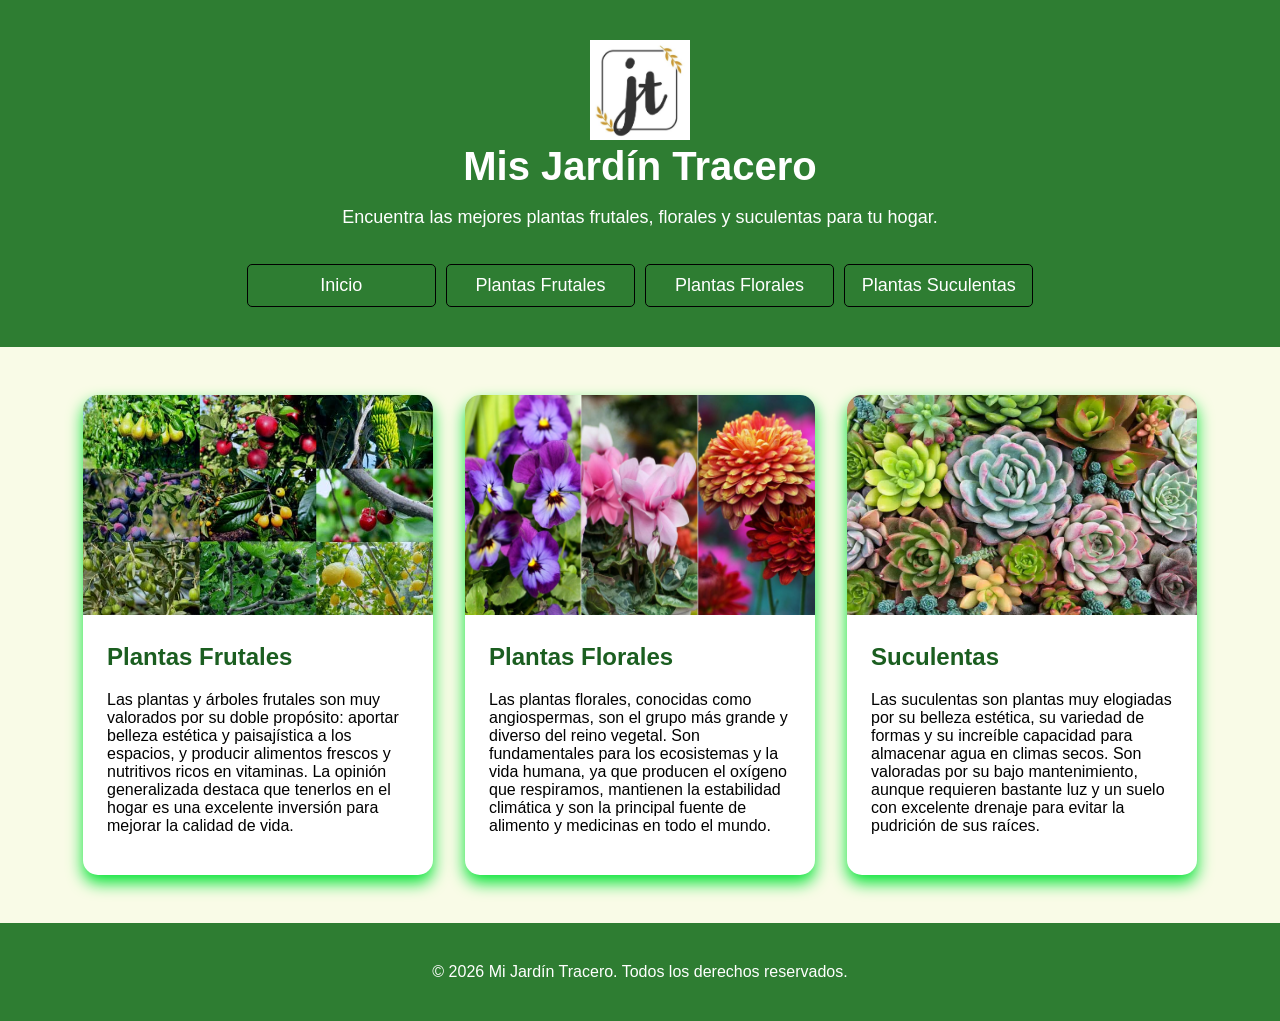
<file: index.html>
<!DOCTYPE html>
<html lang="en">
<head>
    <meta charset="UTF-8">
    <meta name="viewport" content="width=device-width, initial-scale=1.0">
    <link rel="stylesheet" href="css/estilos.css">
    <title>Document</title>
</head>
<body>
    <header class="cabecera">
        <img src="img/logotipo.png" alt="logotipo">
        <h1>Mis Jardín Tracero</h1>
        <p>Encuentra las mejores plantas frutales, florales y suculentas para tu hogar.</p><br>
        <nav>
            <ul>
                <li><a href="index.html">Inicio</a></li>
                <li><a href="plantas frutales.html">Plantas Frutales</a></li>
                <li><a href="plantas florales.html">Plantas Florales</a></li>
                <li><a href="plantas suculentas.html">Plantas Suculentas</a></li>
            </ul>
        </nav>
    </header>
    <main class="contenedor-plantas">
        <article class="tarjeta-planta">
            <img src="img/arboles-frutales.jpg" alt="plantas frutales">
            <div class="contenido-tarjeta">
                <h2>Plantas Frutales</h2>
                <p>Las plantas y árboles frutales son muy valorados por su doble propósito: aportar belleza estética y paisajística a los espacios, y producir alimentos frescos y nutritivos ricos en vitaminas. La opinión generalizada destaca que tenerlos en el hogar es una excelente inversión para mejorar la calidad de vida.</p>
            </div>
        </article>


        <article class="tarjeta-planta">
            <img src="img/plantas florales.jpg" alt="plantas florales">
            <div class="contenido-tarjeta">
                <h2>Plantas Florales</h2>
                <p>Las plantas florales, conocidas como angiospermas, son el grupo más grande y diverso del reino vegetal. Son fundamentales para los ecosistemas y la vida humana, ya que producen el oxígeno que respiramos, mantienen la estabilidad climática y son la principal fuente de alimento y medicinas en todo el mundo.</p>
            </div>
        </article>


        <article class="tarjeta-planta">
            <img src="img/Suculentas.jpg.webp" alt="Suculentas">
            <div class="contenido-tarjeta">
                <h2>Suculentas</h2>
                <p>Las suculentas son plantas muy elogiadas por su belleza estética, su variedad de formas y su increíble capacidad para almacenar agua en climas secos. Son valoradas por su bajo mantenimiento, aunque requieren bastante luz y un suelo con excelente drenaje para evitar la pudrición de sus raíces.</p>
            </div>
        </article>

    </main>

    <footer>
        <p>&copy; 2026 Mi Jardín Tracero. Todos los derechos reservados.</p>
    </footer>
</body>
</html>
</file>
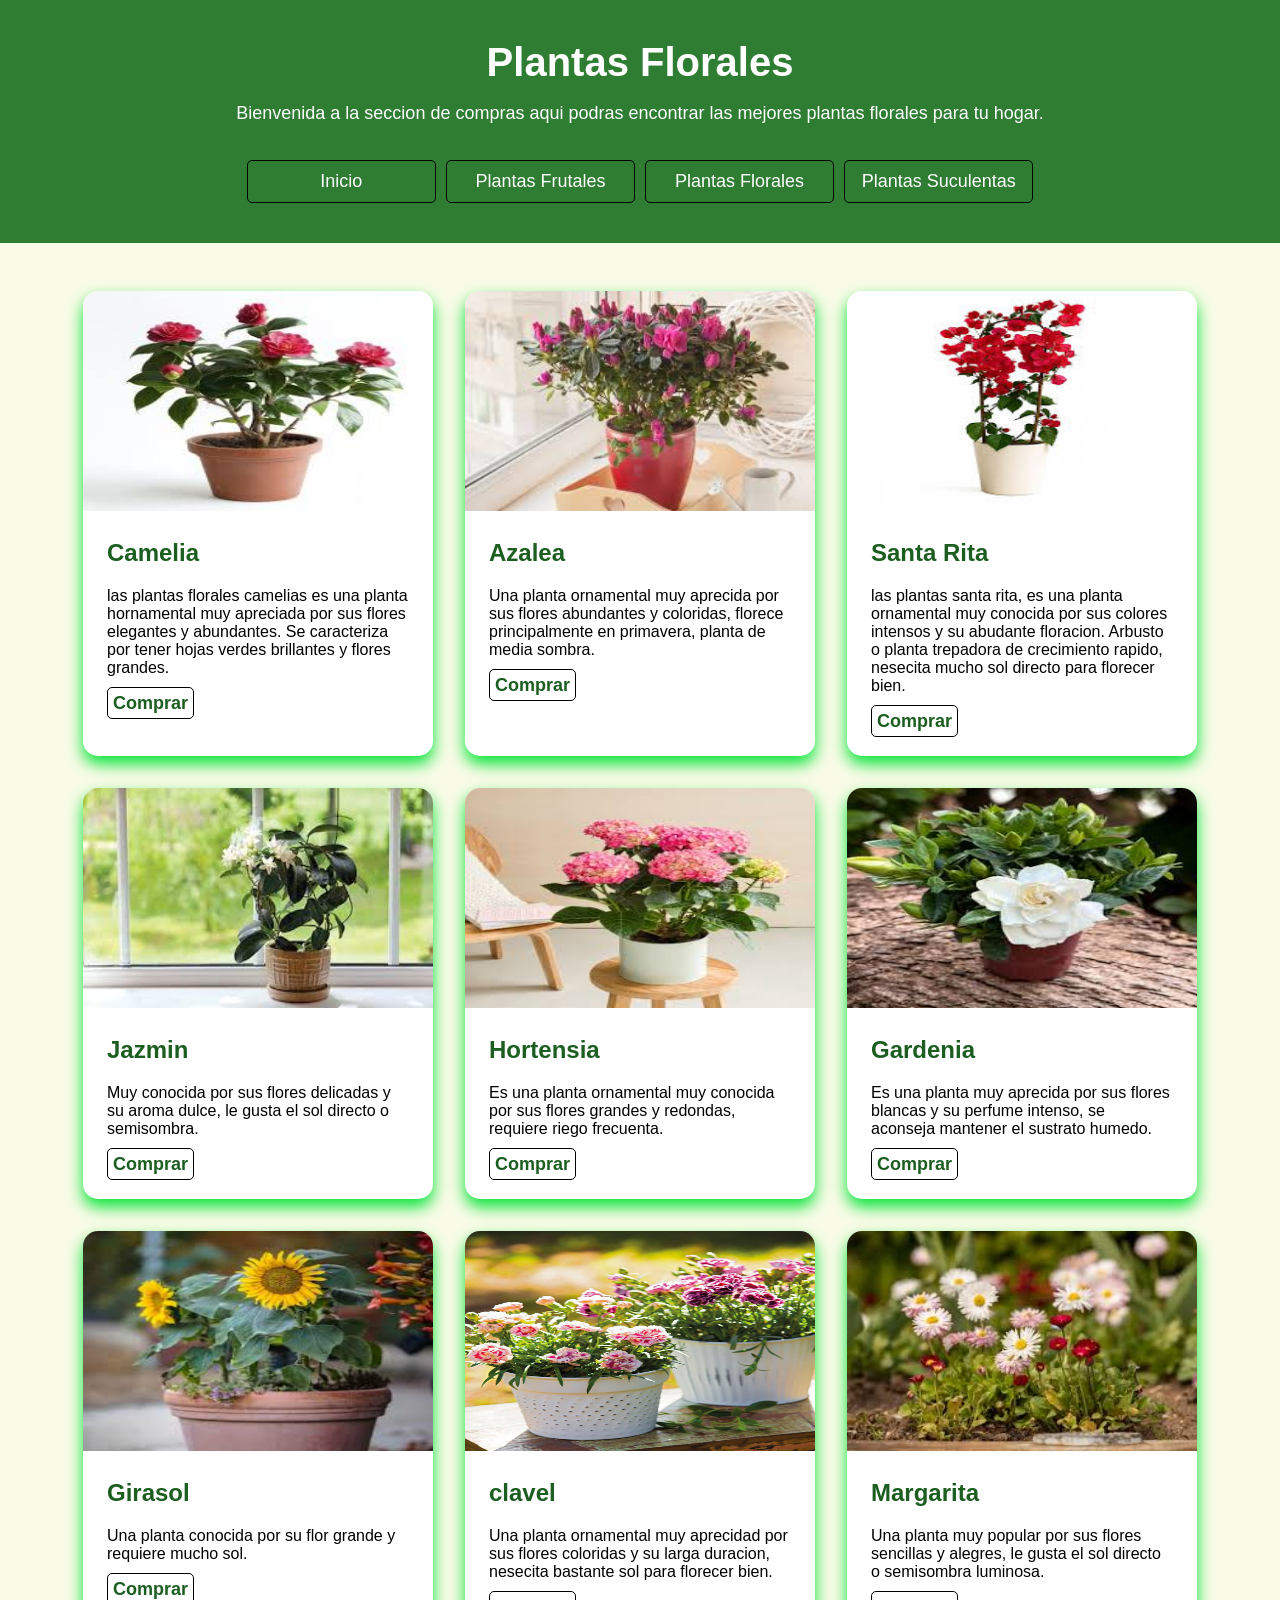
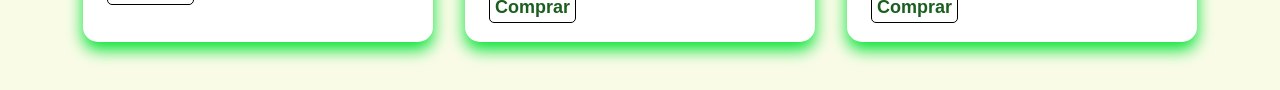
<file: plantas florales.html>
<!DOCTYPE html>
<html lang="es">
<head>
    <meta charset="UTF-8">
    <meta name="viewport" content="width=device-width, initial-scale=1.0">
    <link rel="stylesheet" href="css/estilos.css">
    <title>Document</title>
    
</head>
<body>
    <header class="cabecera">
        <h1>Plantas Florales</h1>
        <p>Bienvenida a la seccion de compras aqui podras encontrar las mejores plantas florales para tu hogar.</p><br>
        <nav>
            <ul>
                <li><a href="index.html">Inicio</a></li>
                <li><a href="plantas frutales.html">Plantas Frutales</a></li>
                <li><a href="plantas florales.html">Plantas Florales</a></li>
                <li><a href="plantas suculentas.html">Plantas Suculentas</a></li>
            </ul>
        </nav>
    </header>
    <main class="contenedor-plantas">
        <article class="tarjeta-planta">
            <img src="img/camelia.jpg" alt="camelia">
            <div class="contenido-tarjeta">
                <h2>Camelia</h2>
                <p>las plantas florales camelias es una planta hornamental muy apreciada por sus flores elegantes y abundantes. Se caracteriza por tener hojas verdes brillantes y flores grandes.  </p>
                <a href="">Comprar</a>
            </div>
        </article>
        <article class="tarjeta-planta">
            <img src="img/azalea.jpg" alt="azalea">
            <div class="contenido-tarjeta">
                <h2>Azalea</h2>
                <p>Una planta ornamental muy aprecida por sus flores abundantes y coloridas, florece principalmente en primavera, planta de media sombra.</p>
                <a href="">Comprar</a>
            </div>
        </article>
        <article class="tarjeta-planta">
            <img src="img/santarita.jpg" alt="santarita">
            <div class="contenido-tarjeta">
                <h2>Santa Rita</h2>
                <p>las plantas santa rita, es una planta ornamental muy conocida por sus colores intensos y su abudante floracion. Arbusto o planta trepadora de crecimiento rapido, nesecita mucho sol directo para florecer bien.  </p>
                <a href="">Comprar</a>
            </div>
        </article>
        <article class="tarjeta-planta">
            <img src="img/jazmin.jpg" alt="jazmin">
            <div class="contenido-tarjeta">
                <h2>Jazmin</h2>
                <p>Muy conocida por sus flores delicadas y su aroma dulce, le gusta el sol directo o semisombra.</p>
                <a href="">Comprar</a>
            </div>
        </article>
        <article class="tarjeta-planta">
            <img src="img/ortencia.jpg" alt="ortencia">
            <div class="contenido-tarjeta">
                <h2>Hortensia</h2>
                <p>Es una planta ornamental muy conocida por sus flores grandes y redondas, requiere riego frecuenta.</p>
                <a href="">Comprar</a>
            </div>
        </article>
        <article class="tarjeta-planta">
            <img src="img/gardenia.jpg" alt="gardenia">
            <div class="contenido-tarjeta">
                <h2>Gardenia</h2>
                <p>Es una planta muy aprecida por sus flores blancas y su perfume intenso, se aconseja mantener el sustrato humedo.</p>
                <a href="">Comprar</a>
            </div>
        </article>
                <article class="tarjeta-planta">
            <img src="img/girasol.jpg" alt="girasol">
            <div class="contenido-tarjeta">
                <h2>Girasol</h2>
                <p>Una planta conocida por su flor grande y requiere mucho sol.</p>
                <a href="">Comprar</a>
            </div>
        </article>
        <article class="tarjeta-planta">
            <img src="img/clavel.jpg" alt="clavel">
            <div class="contenido-tarjeta">
                <h2>clavel</h2>
                <p>Una planta ornamental muy aprecidad por sus flores coloridas y su larga duracion, nesecita bastante sol para florecer bien.</p>
                <a href="">Comprar</a>
            </div>
        </article>
        <article class="tarjeta-planta">
            <img src="img/margarita.jpg" alt="margarita">
            <div class="contenido-tarjeta">
                <h2>Margarita</h2>
                <p>Una planta muy popular por sus flores sencillas y alegres, le gusta el sol directo o semisombra luminosa.</p>
                <a href="">Comprar</a>
            </div>
        </article>
        
    </main>
</body>
</html>
</file>
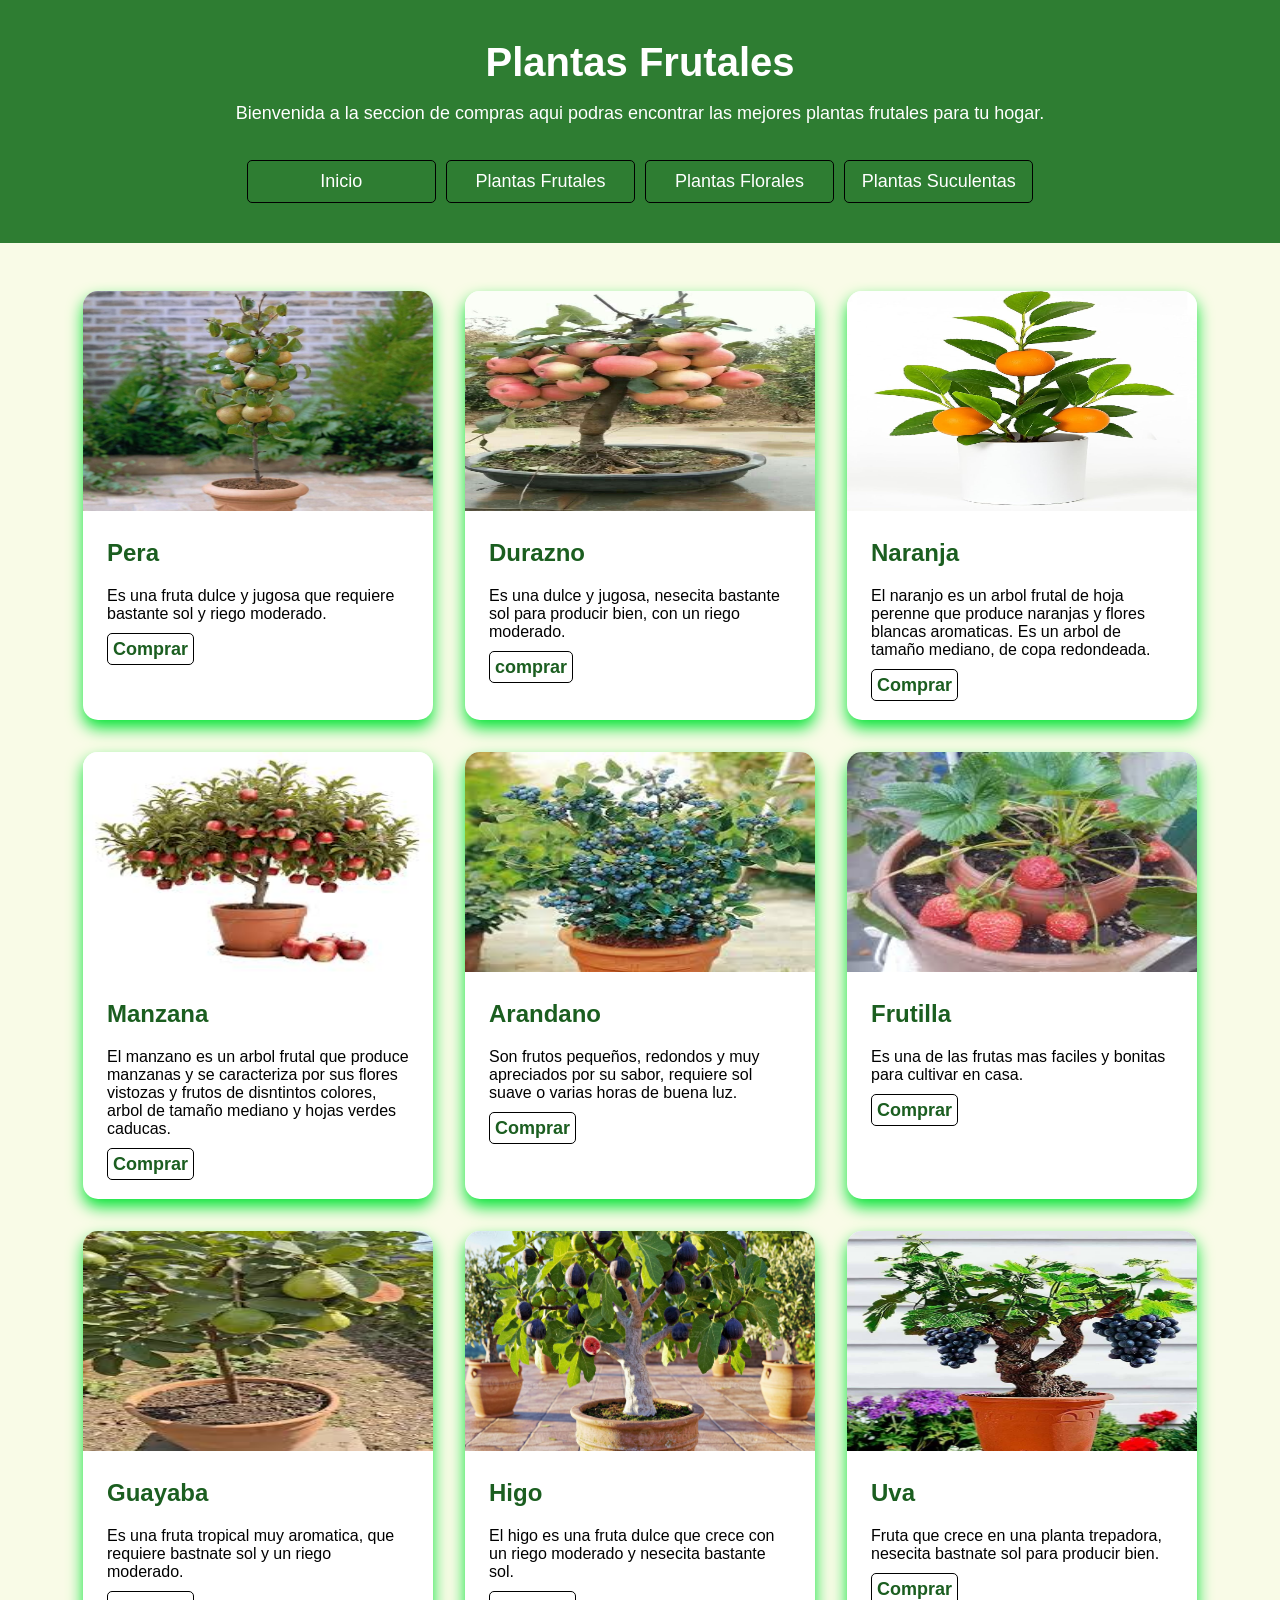
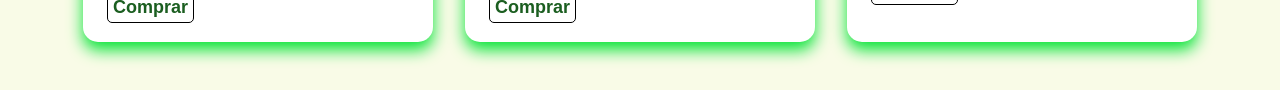
<file: plantas frutales.html>
<!DOCTYPE html>
<html lang="es">
<head>
    <meta charset="UTF-8">
    <meta name="viewport" content="width=device-width, initial-scale=1.0">
    <link rel="stylesheet" href="css/estilos.css">
    <title>Document</title>
    
</head>
<body>
    <header class="cabecera">
        <h1>Plantas Frutales</h1>
        <p>Bienvenida a la seccion de compras aqui podras encontrar las mejores plantas frutales para tu hogar.</p><br>
        <nav>
            <ul>
                <li><a href="index.html">Inicio</a></li>
                <li><a href="plantas frutales.html">Plantas Frutales</a></li>
                <li><a href="plantas florales.html">Plantas Florales</a></li>
                <li><a href="plantas suculentas.html">Plantas Suculentas</a></li>
            </ul>
        </nav>
    </header>
    <main class="contenedor-plantas">
        <article class="tarjeta-planta">
            <img src="img/pera.jpg" alt="pera">
            <div class="contenido-tarjeta">
                <h2>Pera</h2>
                <p> Es una fruta dulce y jugosa que requiere bastante sol y riego moderado.</p>
                <a href="">Comprar</a>
            </div>
        </article>
        <article class="tarjeta-planta">
            <img src="img/durazno.jpg" alt="durazno">
            <div class="contenido-tarjeta">
                <h2>Durazno</h2>
                <p>Es una dulce y jugosa, nesecita bastante sol para producir bien, con un riego moderado.</p>
                <a href="">comprar</a>
            </div>
        </article>

        <article class="tarjeta-planta">
            <img src="img/naranja.jpg" alt="naranja">
            <div class="contenido-tarjeta">
                <h2>Naranja</h2>
                <p>El naranjo es un arbol frutal de hoja perenne que produce naranjas y flores blancas aromaticas. Es un arbol de tamaño mediano, de copa redondeada. </p>
                <a href="">Comprar</a>
            </div>
        </article>
        <article class="tarjeta-planta">
            <img src="img/manzana.jpg" alt="manzana">
            <div class="contenido-tarjeta">
                <h2>Manzana</h2>
                <p>El manzano es un arbol frutal que produce manzanas y se caracteriza por sus flores vistozas y frutos de disntintos colores, arbol de tamaño mediano y hojas verdes caducas.</p>
                <a href="">Comprar</a>
            </div>
        </article>
        <article class="tarjeta-planta">
            <img src="img/arandano.jpg" alt="arandano">
            <div class="contenido-tarjeta">
                <h2>Arandano</h2>
                <p>Son frutos pequeños, redondos y muy apreciados por su sabor, requiere sol suave o varias horas de buena luz.</p>
                <a href="">Comprar</a>
            </div>
        </article>
        <article class="tarjeta-planta">
            <img src="img/frutilla.jpg" alt="frutilla">
            <div class="contenido-tarjeta">
                <h2>Frutilla</h2>
                <p>Es una de las frutas mas faciles y bonitas para cultivar en casa.</p>
                <a href="">Comprar</a>
            </div>
        </article>
        <article class="tarjeta-planta">
            <img src="img/guayaba.jpg" alt="guayaba">
            <div class="contenido-tarjeta">
                <h2>Guayaba</h2>
                <p>Es una fruta tropical muy aromatica, que requiere bastnate sol y un riego moderado.</p>
                <a href="">Comprar</a>
            </div>
        </article>
        <article class="tarjeta-planta">
            <img src="img/higo.jpg" alt="higo">
            <div class="contenido-tarjeta">
                <h2>Higo</h2>
                <p>El higo es una fruta dulce que crece con un riego moderado y nesecita bastante sol.</p>
                <a href="">Comprar</a>
            </div>
        </article>
        <article class="tarjeta-planta">
            <img src="img/uva.jpg" alt="uva">
            <div class="contenido-tarjeta">
                <h2>Uva</h2>
                <p>Fruta que crece en una planta trepadora, nesecita bastnate sol para producir bien.</p>
                <a href="">Comprar</a>
            </div>
        </article>
    </main>
</body>
</html>
</file>
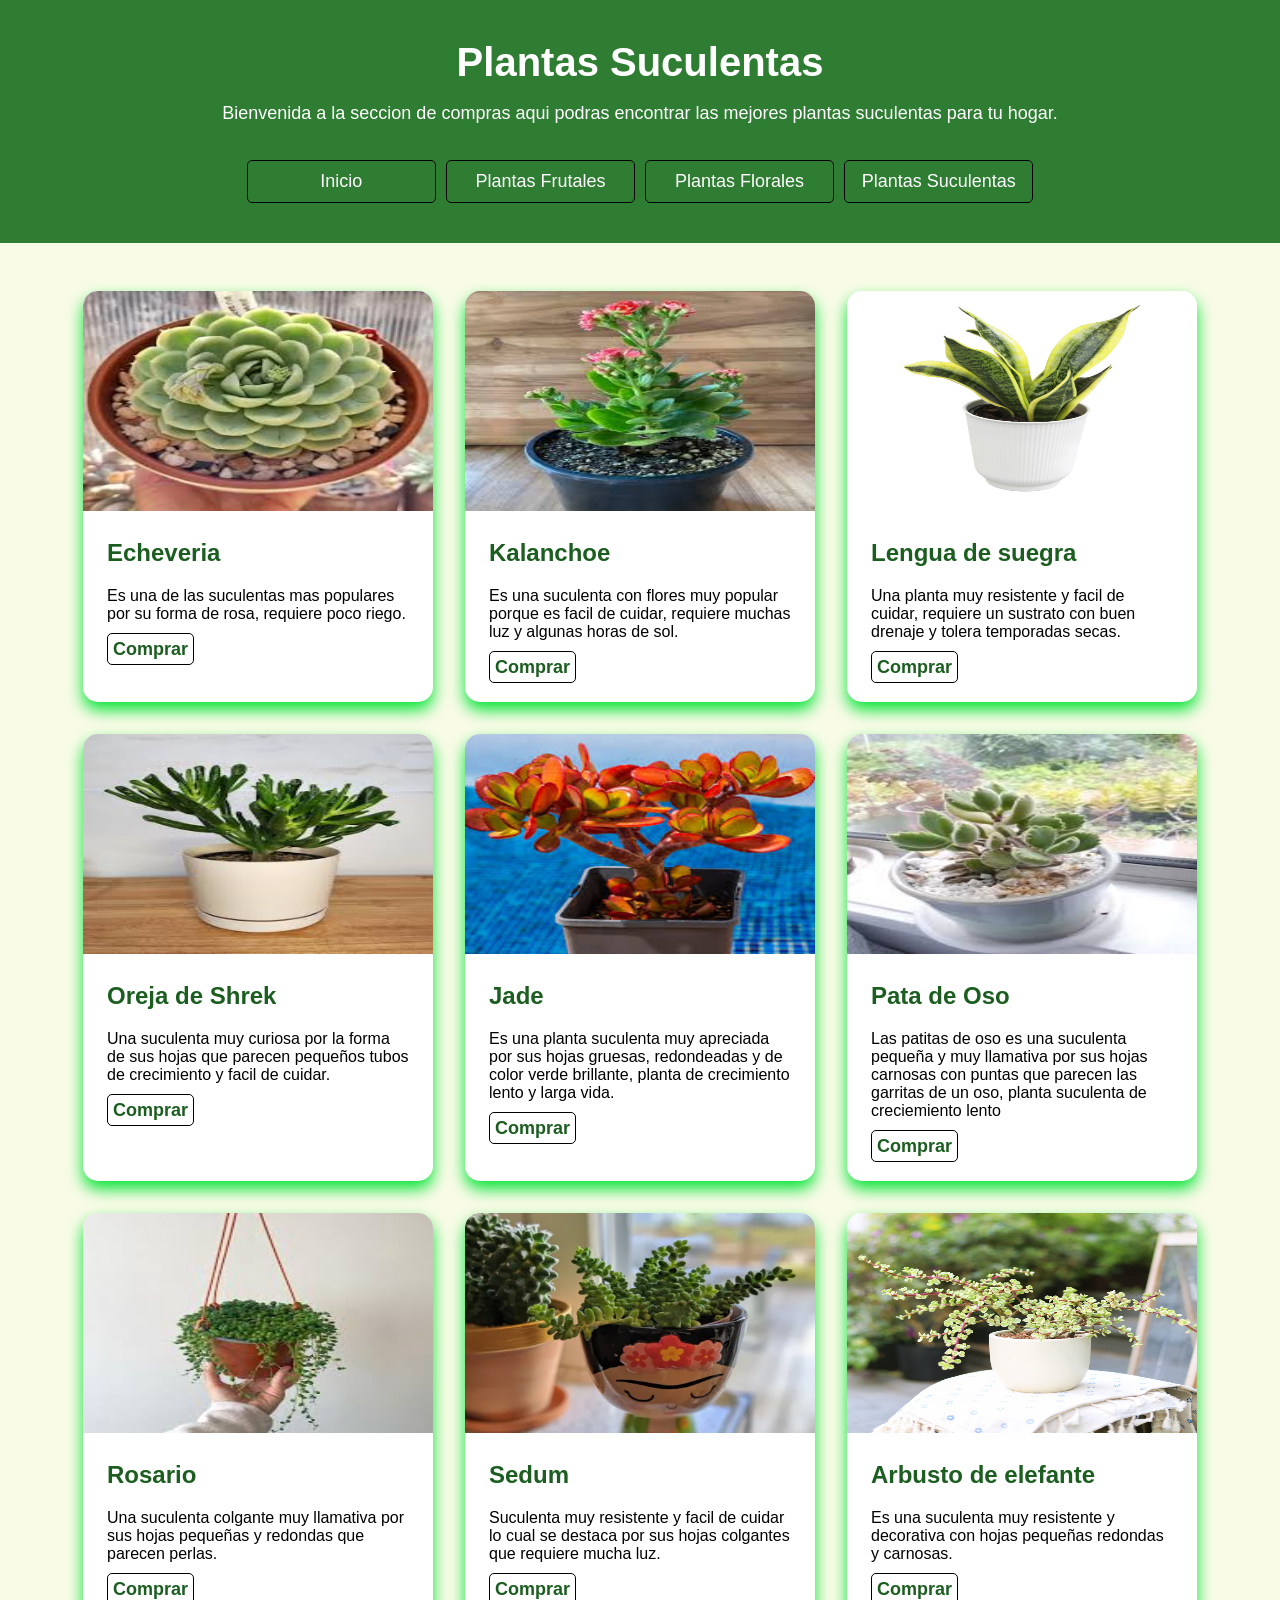
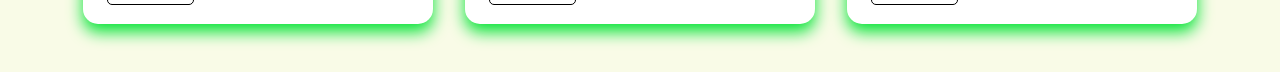
<file: plantas suculentas.html>
<!DOCTYPE html>
<html lang="es">
<head>
    <meta charset="UTF-8">
    <meta name="viewport" content="width=device-width, initial-scale=1.0">
    <link rel="stylesheet" href="css/estilos.css">
    <title>Document</title>
    
</head>
<body>
    <header class="cabecera">
        <h1>Plantas Suculentas</h1>
        <p>Bienvenida a la seccion de compras aqui podras encontrar las mejores plantas suculentas para tu hogar.</p><br>
        <nav>
            <ul>
                <li><a href="index.html">Inicio</a></li>
                <li><a href="plantas frutales.html">Plantas Frutales</a></li>
                <li><a href="plantas florales.html">Plantas Florales</a></li>
                <li><a href="plantas suculentas.html">Plantas Suculentas</a></li>
            </ul>
        </nav>
    </header>
    <main class="contenedor-plantas">
        <article class="tarjeta-planta">
            <img src="img/echeveria.jpg" alt="echeveria">
            <div class="contenido-tarjeta">
                <h2>Echeveria</h2>
                <p>Es una de las suculentas mas populares por su forma de rosa, requiere poco riego.</p>
                <a href="">Comprar</a>
            </div>
        </article>
        <article class="tarjeta-planta">
            <img src="img/kalanchoe.jpg" alt="kalanchoe">
            <div class="contenido-tarjeta">
                <h2>Kalanchoe</h2>
                <p>Es una suculenta con flores muy popular porque es facil de cuidar, requiere muchas luz y algunas horas de sol.</p>
                <a href="">Comprar</a>
            </div>
        </article>

        <article class="tarjeta-planta">
            <img src="img/lengua de suegra.jpg" alt="lengua de suegra">
            <div class="contenido-tarjeta">
                <h2>Lengua de suegra</h2>
                <p>Una planta muy resistente y facil de cuidar, requiere un sustrato con buen drenaje y tolera temporadas secas.</p>
                <a href="">Comprar</a>
            </div>
        </article>
        <article class="tarjeta-planta">
            <img src="img/orejade shrek.jpg" alt="orejade shrek">
            <div class="contenido-tarjeta">
                <h2>Oreja de Shrek</h2>
                <p>Una suculenta muy curiosa por la forma de sus hojas que parecen pequeños tubos de crecimiento y facil de cuidar.</p>
                <a href="">Comprar</a>
            </div>
        </article>
        <article class="tarjeta-planta">
            <img src="img/jade.jpg" alt="jade">
            <div class="contenido-tarjeta">
                <h2>Jade</h2>
                <p>Es una planta suculenta muy apreciada por sus hojas gruesas, redondeadas y de color verde brillante, planta de crecimiento lento y larga vida. </p>
                <a href="">Comprar</a>
            </div>
        </article>
        <article class="tarjeta-planta">
            <img src="img/patade oso.jpg" alt="patade oso">
            <div class="contenido-tarjeta">
                <h2>Pata de Oso</h2>
                <p>Las patitas de oso es una suculenta pequeña y muy llamativa por sus hojas carnosas con puntas que parecen las garritas de un oso, planta suculenta de creciemiento lento</p>
                <a href="">Comprar</a>
            </div>
        </article>
        <article class="tarjeta-planta">
            <img src="img/rosario.jpg" alt="rosario">
            <div class="contenido-tarjeta">
                <h2>Rosario</h2>
                <p>Una suculenta colgante muy llamativa por sus hojas pequeñas y redondas que parecen perlas.</p>
                <a href="">Comprar</a>
            </div>
        </article>
        <article class="tarjeta-planta">
            <img src="img/sedum.jpg" alt="sedum">
            <div class="contenido-tarjeta">
                <h2>Sedum</h2>
                <p>Suculenta muy resistente y facil de cuidar lo cual se destaca por sus hojas colgantes que requiere mucha luz.</p>
                <a href="">Comprar</a>
            </div>
        </article>
        <article class="tarjeta-planta">
            <img src="img/arbusto de elefante.jpg" alt="arbusto de elefante">
            <div class="contenido-tarjeta">
                <h2>Arbusto de elefante</h2>
                <p>Es una suculenta muy resistente y decorativa con hojas pequeñas redondas y carnosas.</p>
                <a href="">Comprar</a>
            </div>
        </article>
    </main>
</body>
</html>
</file>
<file: css/estilos.css>
body {
            font-family: 'Segoe UI', Tahoma, Geneva, Verdana, sans-serif; /*tipo de letra*/
            background-color: rgb(249, 251, 231); /*color de fondo*/
            margin: 0px; /*espacio exterior entre el elmento y otros*/ 
        }
        header img {
            width: 100px; /*ancho*/
            height: 100px; /*alto*/
        }
        header {
            background-color: rgb(46, 125, 50); /*color de fondo*/
            color: white; /*color de texto*/
            text-align: center; /*alineacion de texto*/
            padding: 40px 16px; /*espacio interior entre el contenido y el borde*/
        }
        header nav ul {
            list-style: none; /* Quita los puntitos */
            margin: 0;
            padding: 0;
        }
        .cabecera ul{
            width: 100%;
            gap: 10px;
            display: flex; /*organiza y alinea*/
            flex-wrap: wrap; /*ajusta los elementos en una sola linea o hacia abajo si ya no hay espacio*/
            justify-content: center;
        }
        .cabecera li{
            width: 15%;
            border: 1px solid black;
            border-radius: 5px;
            padding: 10px 0px;
            cursor: pointer;
        }
        .cabecera li:hover {
            background-color: #4aff0386;
        }
        a{
            text-decoration: none;
            color: white;
            font-size: 18px;
        }
        .contenido-tarjeta a {
            border: 1px solid black;
            border-radius: 5px;
            padding: 5px;
            text-decoration: none;
            color: rgb(27, 94, 32);
            font-size: 18px;
            font-weight: bold; /*ajusta el grosor o la negrilla del texto*/
        }
        a:hover {
            color: rgb(62, 255, 4);
        }
        header h1 {
            margin: 0; /*espacio exterior entre el elmento y otros*/ 
            font-size: 40px; /*tamaño de texto*/
        }
        header p {
            font-size: 18px; /*tamaño de texto*/ 
        }
        .contenedor-plantas {
            display: flex; /*organiza y alinea*/
            flex-wrap: wrap; /*ajusta los elementos en una sola linea o hacia abajo si ya no hay espacio*/
            justify-content: center; /*centra todos lo elementos en el medio del contenedor*/
            gap: 32px; /*espacio entre elementos*/
            padding: 48px 16px; /*espacio interior entre el contenido y el borde*/
        }
        .tarjeta-planta {
            background-color: rgb(255, 255, 255); /*color de fondo*/ 
            border-radius: 15px; /*redondea las esquinas del elemento*/
            overflow: hidden; /*recorta el contenido que sea mas grande que el elemento*/
            width: 350px; /*ancho*/
            box-shadow: 0 8px 16px rgba(5, 228, 54); /*añade sombras al contorno*/
            transition: transform 0.3s; /*cambia el estilo de un elemento con un efecto animado*/ 
            cursor: pointer; /*cambia la apariencia del puntero del mouse*/
        }
        .tarjeta-planta:hover {
            transform:translateY(-15px); /*permite mover un elemento verticalmente*/ 
        }
        .tarjeta-planta img {
            width: 100%; /*ancho*/
            height: 220px; /*alto*/
        }
        .contenido-tarjeta {
            padding: 24px; /*espacio interior entre el contenido y el borde*/
        }
        .contenido-tarjeta h2 {
            color: rgb(27, 94, 32); /*color del texto*/
            margin-top: 0; /*espacio exterior superior*/
        }
        .contenido-tarjeta p {
            color: rgb(0, 0, 0); /*color de texto*/
        }
        .etiqueta {
            display: inline-block; /*ubica a los elementos uno alado del otro pero aceptando propiedades de tamaño y espacio*/
            background-color: rgba(2, 226, 20, 0.2); /*color de fondo*/
            color: rgb(46, 125, 50); /*color de texto*/
            padding: 7px 13px; /*espacio interior entre el contenido y el borde*/
            border-radius: 20px; /*redondea las esquinas del elemento*/
            font-size: 15px; /*tamaño de texto*/
            font-weight: bold; /*ajusta el grosor o la negrilla del texto*/
        }
        footer {
            text-align: center; /*alineacion del texto al centro*/
            padding: 1.5rem; /*espacio interior entre el contenido y el borde*/
            background-color: rgb(46, 125, 50); /*color de fondo*/
            color: rgb(255, 255, 255); /*color de texto*/
        }
        @media screen and (max-width: 763px) {
            .cabecera li{
                display: block;
                margin: auto;
                width: 180px;
                list-style-type: none;
            }
        }
</file>
